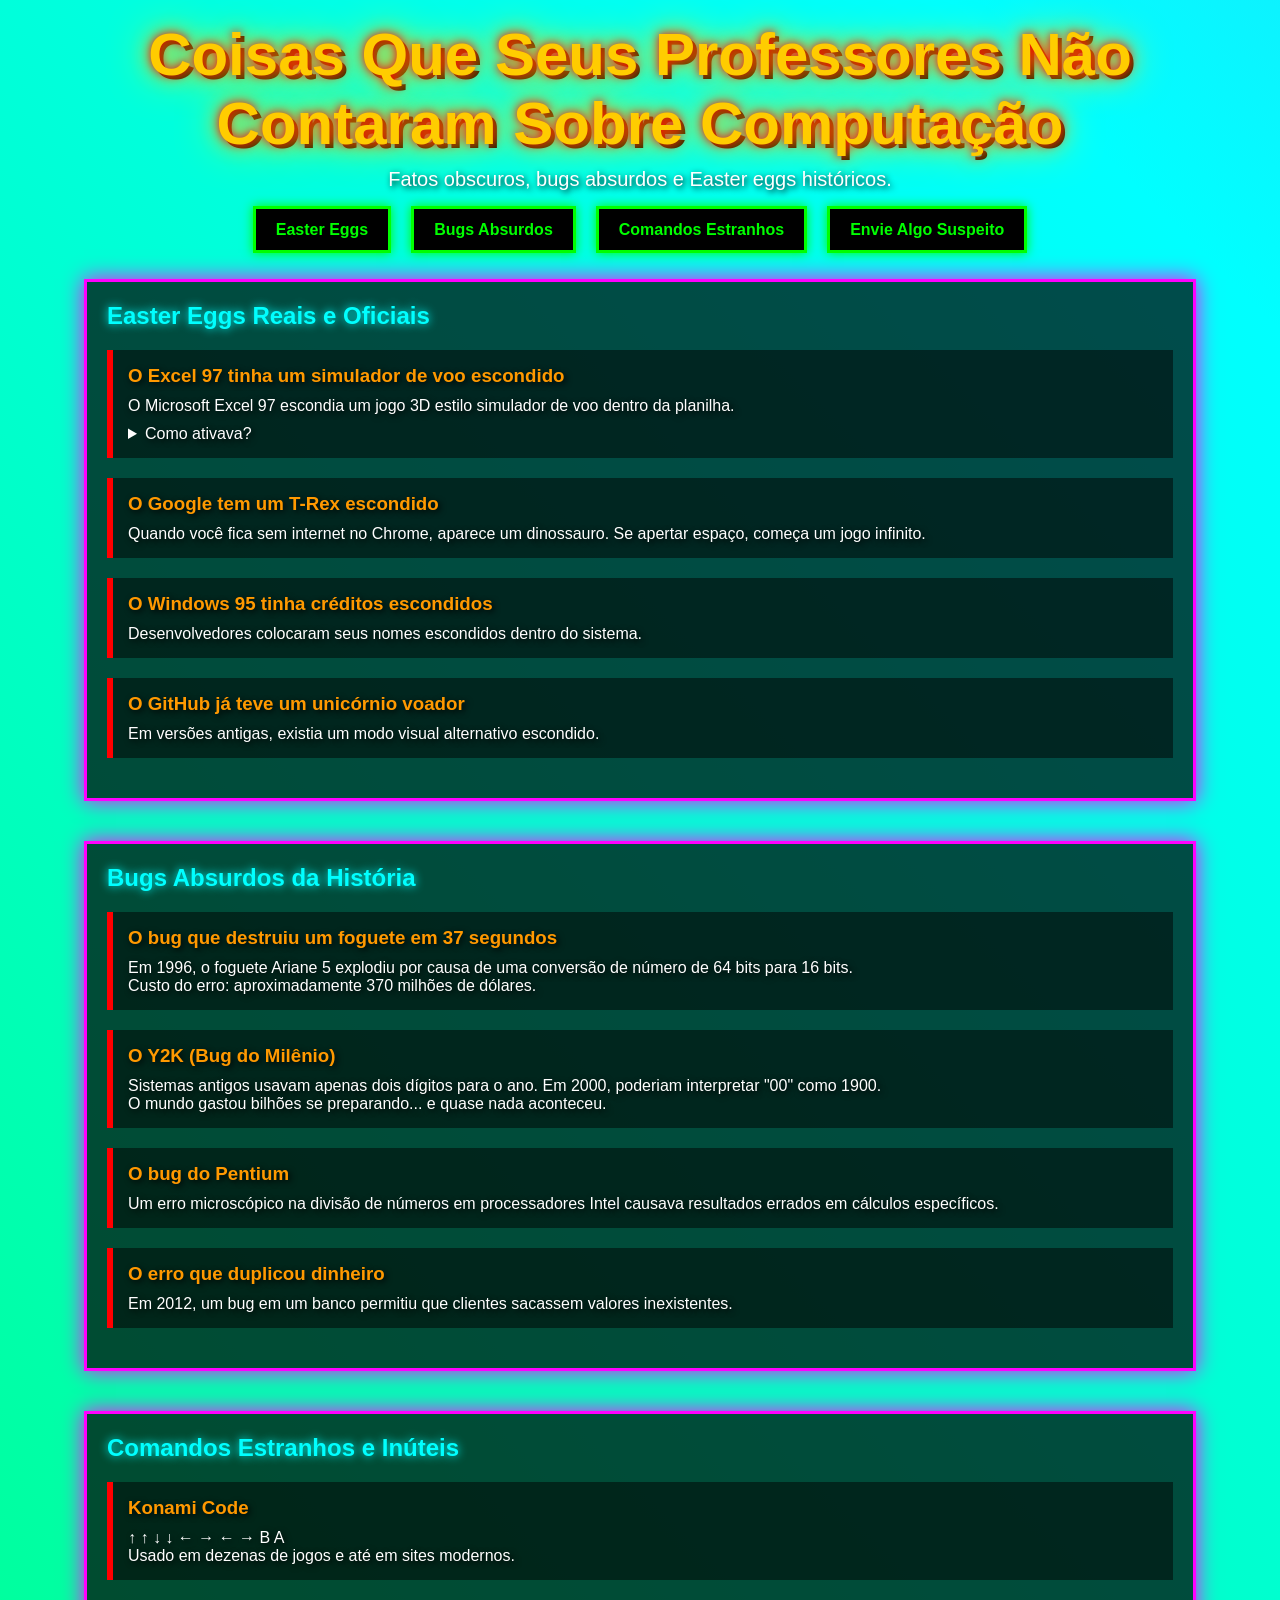
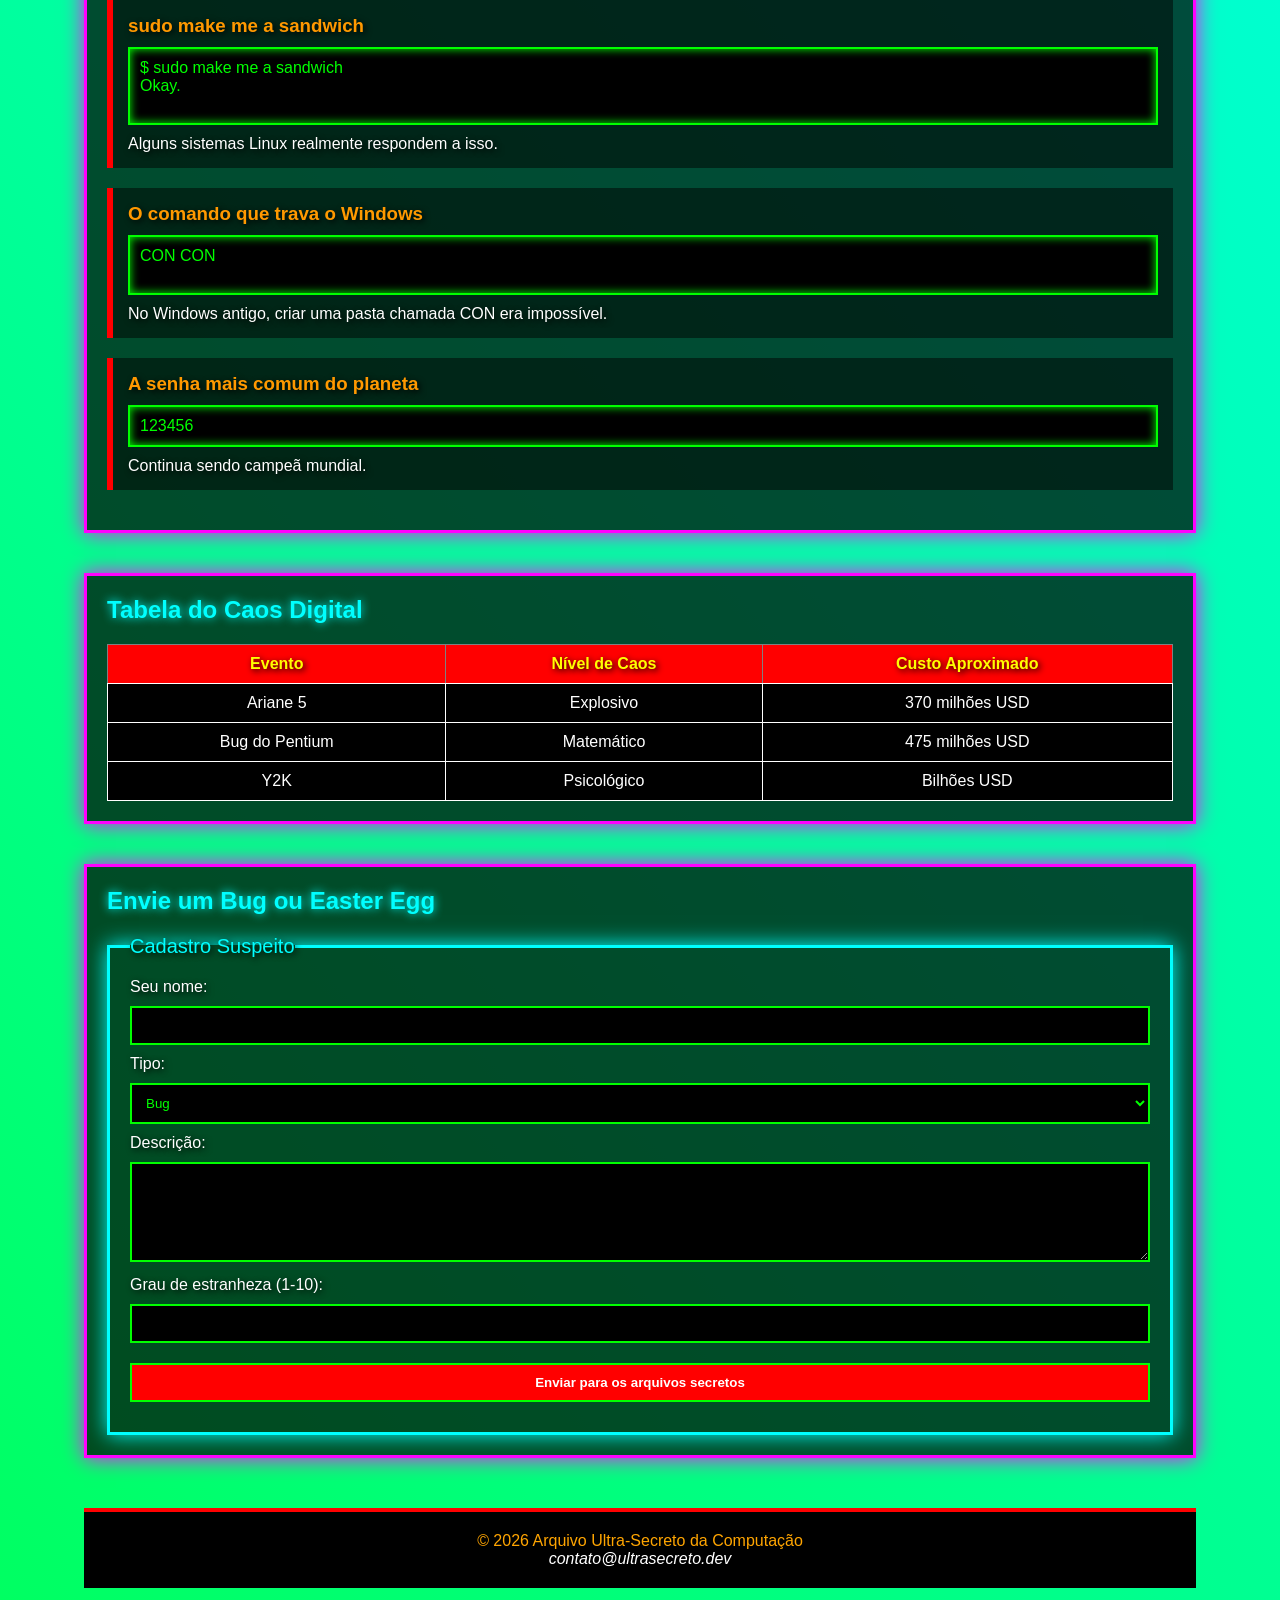
<file: Atv 01/atividade.html>
<!DOCTYPE html>
<html lang="pt-br">
<head>
    <meta charset="UTF-8">
    <title>Arquivo Ultra-Secreto da Computação</title>
    <link rel="stylesheet" href="style.css">
</head>

<body>

<div id="zona-de-caos">

<header>
    <h1>Coisas Que Seus Professores Não Contaram Sobre Computação</h1>
    <p>Fatos obscuros, bugs absurdos e Easter eggs históricos.</p>
</header>

<nav>
    <ul>
        <li><a href="#easter-eggs">Easter Eggs</a></li>
        <li><a href="#bugs-absurdos">Bugs Absurdos</a></li>
        <li><a href="#comandos-secretos">Comandos Estranhos</a></li>
        <li><a href="#formulario-secreto">Envie Algo Suspeito</a></li>
    </ul>
</nav>

<main>

<section id="easter-eggs">

    <h2>Easter Eggs Reais e Oficiais</h2>

    <article>
        <h3>O Excel 97 tinha um simulador de voo escondido</h3>
        <p>
            O Microsoft Excel 97 escondia um jogo 3D estilo simulador de voo 
            dentro da planilha.
        </p>
        <details>
            <summary>Como ativava?</summary>
            <p>Era preciso selecionar células específicas e usar combinações absurdas de teclado.</p>
        </details>
    </article>

    <article>
        <h3>O Google tem um T-Rex escondido</h3>
        <p>
            Quando você fica sem internet no Chrome, aparece um dinossauro.
            Se apertar espaço, começa um jogo infinito.
        </p>
    </article>

    <article>
        <h3>O Windows 95 tinha créditos escondidos</h3>
        <p>
            Desenvolvedores colocaram seus nomes escondidos dentro do sistema.
        </p>
    </article>

    <article>
        <h3>O GitHub já teve um unicórnio voador</h3>
        <p>
            Em versões antigas, existia um modo visual alternativo escondido.
        </p>
    </article>

</section>



<section id="bugs-absurdos">

    <h2>Bugs Absurdos da História</h2>

    <article>
        <h3>O bug que destruiu um foguete em 37 segundos</h3>
        <p>
            Em 1996, o foguete Ariane 5 explodiu por causa de uma conversão de número
            de 64 bits para 16 bits.
        </p>
        <blockquote>
            Custo do erro: aproximadamente 370 milhões de dólares.
        </blockquote>
    </article>

    <article>
        <h3>O Y2K (Bug do Milênio)</h3>
        <p>
            Sistemas antigos usavam apenas dois dígitos para o ano.
            Em 2000, poderiam interpretar "00" como 1900.
        </p>
        <p>
            O mundo gastou bilhões se preparando... e quase nada aconteceu.
        </p>
    </article>

    <article>
        <h3>O bug do Pentium</h3>
        <p>
            Um erro microscópico na divisão de números em processadores Intel
            causava resultados errados em cálculos específicos.
        </p>
    </article>

    <article>
        <h3>O erro que duplicou dinheiro</h3>
        <p>
            Em 2012, um bug em um banco permitiu que clientes sacassem valores inexistentes.
        </p>
    </article>

</section>



<section id="comandos-secretos">

    <h2>Comandos Estranhos e Inúteis</h2>

    <article>
        <h3>Konami Code</h3>
        <p>
            ↑ ↑ ↓ ↓ ← → ← → B A
        </p>
        <p>
            Usado em dezenas de jogos e até em sites modernos.
        </p>
    </article>

    <article>
        <h3>sudo make me a sandwich</h3>
        <pre>
$ sudo make me a sandwich
Okay.
        </pre>
        <p>Alguns sistemas Linux realmente respondem a isso.</p>
    </article>

    <article>
        <h3>O comando que trava o Windows</h3>
        <pre>
CON CON
        </pre>
        <p>
            No Windows antigo, criar uma pasta chamada CON era impossível.
        </p>
    </article>

    <article>
        <h3>A senha mais comum do planeta</h3>
        <code>123456</code>
        <p>
            Continua sendo campeã mundial.
        </p>
    </article>

</section>



<section>

    <h2>Tabela do Caos Digital</h2>

    <table border="1">
        <tr>
            <th>Evento</th>
            <th>Nível de Caos</th>
            <th>Custo Aproximado</th>
        </tr>
        <tr>
            <td>Ariane 5</td>
            <td>Explosivo</td>
            <td>370 milhões USD</td>
        </tr>
        <tr>
            <td>Bug do Pentium</td>
            <td>Matemático</td>
            <td>475 milhões USD</td>
        </tr>
        <tr>
            <td>Y2K</td>
            <td>Psicológico</td>
            <td>Bilhões USD</td>
        </tr>
    </table>

</section>



<section id="formulario-secreto">

    <h2>Envie um Bug ou Easter Egg</h2>

    <form>
        <fieldset>
            <legend>Cadastro Suspeito</legend>

            <label>Seu nome:</label>
            <input type="text" name="nome">

            <label>Tipo:</label>
            <select name="tipo">
                <option>Bug</option>
                <option>Easter Egg</option>
                <option>Comando estranho</option>
            </select>

            <label>Descrição:</label>
            <textarea name="descricao"></textarea>

            <label>Grau de estranheza (1-10):</label>
            <input type="number" min="1" max="10">

            <input type="submit" value="Enviar para os arquivos secretos">
        </fieldset>
    </form>

</section>

</main>

<footer>
    <p>© 2026 Arquivo Ultra-Secreto da Computação</p>
    <address>contato@ultrasecreto.dev</address>
</footer>

</div>

</body>
</html>
</file>
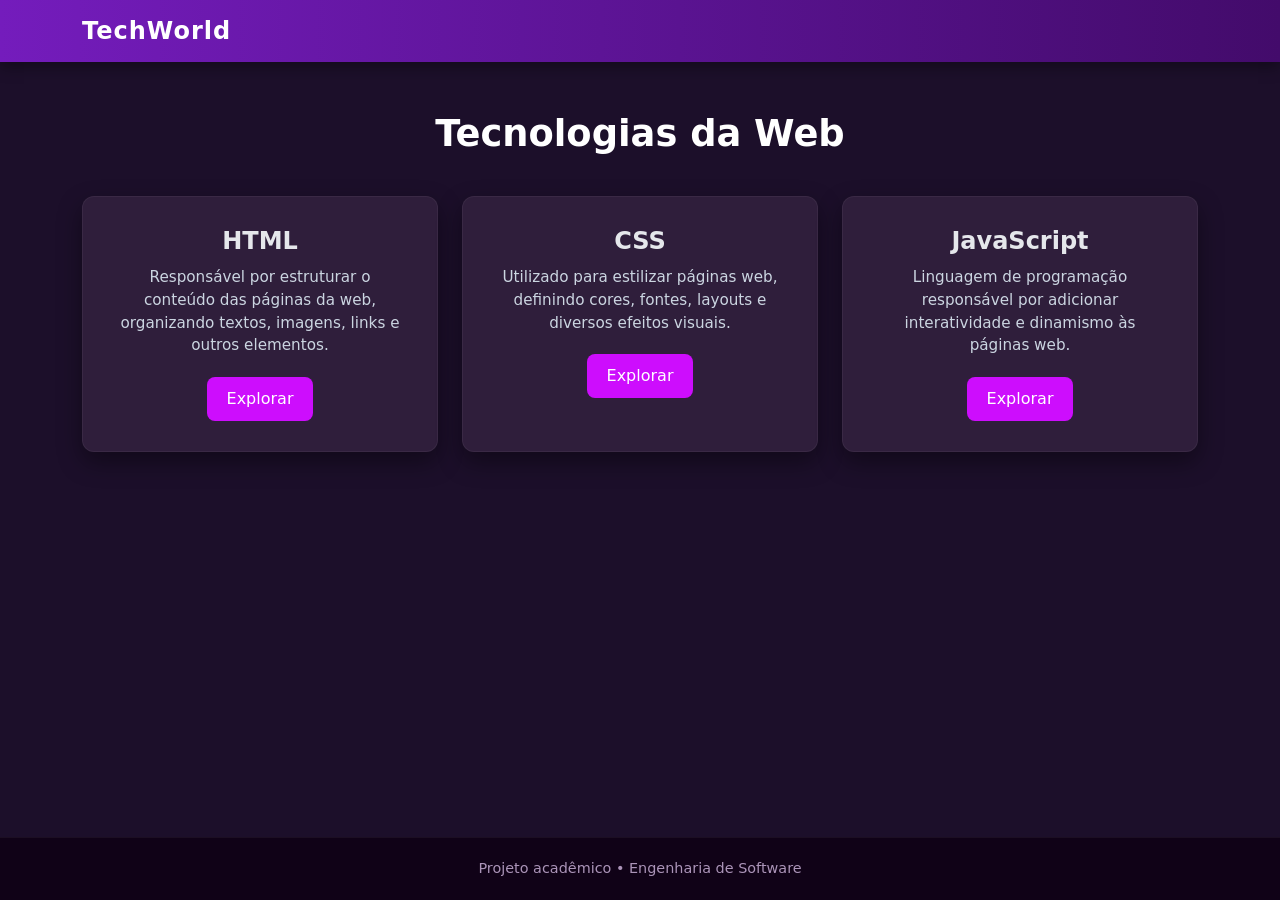
<file: Atv 03/atv.html>
<!DOCTYPE html>
<html lang="pt-br">

<head>
<meta charset="UTF-8">
<meta name="viewport" content="width=device-width, initial-scale=1.0">

<title>Tecnologias Web</title>

<link href="https://cdn.jsdelivr.net/npm/bootstrap@5.3.2/dist/css/bootstrap.min.css" rel="stylesheet">

<link rel="stylesheet" href="style.css">

</head>

<body>

<nav class="navbar navbar-expand-lg navbar-dark">
<div class="container">
<a class="navbar-brand fw-bold">TechWorld</a>
</div>
</nav>

<div class="container">

<h1 class="titulo">Tecnologias da Web</h1>

<div class="row g-4">

<div class="col-md-4">

<div class="card-tech">

<i class="bi bi-filetype-html icon-tech"></i>

<h4>HTML</h4>

<p>
Responsável por estruturar o conteúdo das páginas da web,
organizando textos, imagens, links e outros elementos.
</p>

<button class="btn btn-tech" data-bs-toggle="modal" data-bs-target="#htmlModal">
Explorar
</button>

</div>
</div>

<div class="col-md-4">

<div class="card-tech">

<i class="bi bi-palette icon-tech"></i>

<h4>CSS</h4>

<p>
Utilizado para estilizar páginas web, definindo cores,
fontes, layouts e diversos efeitos visuais.
</p>

<button class="btn btn-tech" data-bs-toggle="modal" data-bs-target="#cssModal">
Explorar
</button>

</div>
</div>

<div class="col-md-4">

<div class="card-tech">

<i class="bi bi-code-slash icon-tech"></i>

<h4>JavaScript</h4>

<p>
Linguagem de programação responsável por adicionar
interatividade e dinamismo às páginas web.
</p>

<button class="btn btn-tech" data-bs-toggle="modal" data-bs-target="#jsModal">
Explorar
</button>

</div>
</div>

</div>
</div>

<!-- MODAL HTML -->

<div class="modal fade" id="htmlModal">
<div class="modal-dialog">
<div class="modal-content bg-dark text-light">

<div class="modal-header">
<h5 class="modal-title">HTML</h5>
<button class="btn-close btn-close-white" data-bs-dismiss="modal"></button>
</div>

<div class="modal-body">

HTML (HyperText Markup Language) é a linguagem responsável
pela estrutura das páginas da web. Com ela é possível criar
títulos, parágrafos, imagens, links, formulários e diversos
outros elementos que compõem um site.

Ele funciona como a base do desenvolvimento web,
organizando o conteúdo para que os navegadores consigam
interpretar e exibir corretamente as informações.

</div>
</div>
</div>
</div>

<!-- MODAL CSS -->

<div class="modal fade" id="cssModal">
<div class="modal-dialog">
<div class="modal-content bg-dark text-light">

<div class="modal-header">
<h5 class="modal-title">CSS</h5>
<button class="btn-close btn-close-white" data-bs-dismiss="modal"></button>
</div>

<div class="modal-body">

CSS (Cascading Style Sheets) é utilizado para definir
a aparência das páginas da web. Ele controla cores,
fontes, espaçamentos, layouts e animações.

Através do CSS é possível criar interfaces modernas,
responsivas e visualmente agradáveis para os usuários.

</div>
</div>
</div>
</div>

<!-- MODAL JS -->

<div class="modal fade" id="jsModal">
<div class="modal-dialog">
<div class="modal-content bg-dark text-light">

<div class="modal-header">
<h5 class="modal-title">JavaScript</h5>
<button class="btn-close btn-close-white" data-bs-dismiss="modal"></button>
</div>

<div class="modal-body">

JavaScript é uma linguagem de programação utilizada
para tornar as páginas web interativas.

Com ela é possível criar animações, validar formulários,
manipular elementos da página e desenvolver aplicações
web completas executadas diretamente no navegador.

</div>
</div>
</div>
</div>

<footer>
Projeto acadêmico • Engenharia de Software
</footer>

<script src="https://cdn.jsdelivr.net/npm/bootstrap@5.3.2/dist/js/bootstrap.bundle.min.js"></script>

</body>
</html>
</file>
<file: Atv 03/style.css>
/* ===== BODY ===== */

body{
background:#1c0f2a;
color:#e5e7eb;
font-family:system-ui, -apple-system, sans-serif;
min-height:100vh;
display:flex;
flex-direction:column;
}

/* ===== NAVBAR ===== */

.navbar{
background:linear-gradient(90deg,#741cbc,#430b6b);
box-shadow:0 4px 15px rgba(1, 1, 1, 0.4);
}

.navbar-brand{
font-size:1.5rem;
letter-spacing:1px;
}

/* ===== TITULO ===== */

.titulo{
text-align:center;
margin:50px 0 40px 0;
font-weight:700;
font-size:2.3rem;
color:#fff;
}

/* ===== CARD TECH ===== */

.card-tech{
background:#2f1e3b;
border-radius:12px;
padding:30px;
text-align:center;
height:100%;
box-shadow:0 10px 25px rgba(0,0,0,0.4);
transition:all 0.25s ease;
border:1px solid rgba(255,255,255,0.05);
}

.card-tech:hover{
transform:translateY(-8px);
box-shadow:0 20px 40px rgba(0,0,0,0.5);
}

/* ===== ICONES ===== */

.icon-tech{
font-size:50px;
color:#c50dfd;
margin-bottom:15px;
}

/* ===== TITULOS DOS CARDS ===== */

.card-tech h4{
margin-bottom:10px;
font-weight:600;
}

/* ===== TEXTO ===== */

.card-tech p{
font-size:0.95rem;
color:#cbd5e1;
margin-bottom:20px;
}

/* ===== BOTÃO ===== */

.btn-tech{
background:#cd0dfd;
color:white;
border:none;
padding:10px 20px;
border-radius:8px;
transition:0.2s;
}

.btn-tech:hover{
background:#600992;
transform:scale(1.05);
}

/* ===== MODAL CUSTOM ===== */

.modal-content{
border-radius:12px;
box-shadow:0 10px 30px rgba(0,0,0,0.5);
}

.modal-title{
font-weight:600;
}

/* ===== FOOTER ===== */

footer{
margin-top:auto;
text-align:center;
padding:20px;
background:#100217;
color:#ab94b8;
font-size:0.9rem;
border-top:1px solid rgba(255,255,255,0.05);
}

/* ===== RESPONSIVIDADE EXTRA ===== */

@media (max-width:768px){

.titulo{
font-size:1.8rem;
}

.card-tech{
padding:25px;
}

.icon-tech{
font-size:40px;
}

}
</file>
<file: Atv 01/style.css>
/* RESET DO CAOS */
*{
margin:0;
padding:0;
box-sizing:border-box;
font-family: "Comic Sans MS", Impact, Arial, sans-serif;
}

/* FUNDO EPILEPTICO SUPREMO */
body{
background: linear-gradient(45deg, red, yellow, lime, cyan, magenta);
background-size: 600% 600%;
animation: rave 8s infinite alternate;
color:white;
text-shadow:2px 2px 6px black;
}

/* ANIMAÇÃO DO FUNDO */
@keyframes rave{
0%{background-position:0% 50%;}
25%{background-position:50% 0%;}
50%{background-position:100% 50%;}
75%{background-position:50% 100%;}
100%{background-position:0% 50%;}
}

/* CONTAINER PRINCIPAL */
#zona-de-caos{
width:90%;
margin:auto;
padding:20px;
}

/* TITULO ESTILO MLG */
header h1{
font-size:60px;
text-align:center;
color:#ffcc00;
text-shadow:
0 0 10px red,
0 0 20px orange,
0 0 40px yellow,
4px 4px 0 black;
animation: glitch 1s infinite alternate;
}

header p{
text-align:center;
font-size:20px;
margin-top:10px;
}

/* GLITCH DO TITULO */
@keyframes glitch{
0%{transform:skewX(0deg);}
50%{transform:skewX(5deg);}
100%{transform:skewX(-5deg);}
}

/* MENU MLG */
nav ul{
display:flex;
justify-content:center;
gap:20px;
list-style:none;
margin:30px 0;
}

nav a{
text-decoration:none;
padding:12px 20px;
background:black;
border:3px solid lime;
color:lime;
font-weight:bold;
transition:0.3s;
box-shadow:0 0 10px lime;
}

nav a:hover{
background:lime;
color:black;
transform:scale(1.2) rotate(-3deg);
box-shadow:0 0 20px lime,0 0 40px lime;
}

/* SEÇÕES */
section{
margin:40px 0;
padding:20px;
background:rgba(0,0,0,0.7);
border:3px solid #ff00ff;
box-shadow:0 0 20px magenta;
}

/* TITULOS */
h2{
color:#00ffff;
margin-bottom:20px;
text-shadow:0 0 10px cyan;
}

h3{
color:#ff9900;
margin-bottom:10px;
}

/* ARTIGOS */
article{
margin-bottom:20px;
padding:15px;
background:rgba(0,0,0,0.5);
border-left:6px solid red;
}

/* DETAILS */
details{
margin-top:10px;
cursor:pointer;
}

/* BLOCO DE CÓDIGO */
pre, code{
background:black;
color:#00ff00;
padding:10px;
display:block;
margin:10px 0;
border:2px solid lime;
box-shadow:0 0 10px lime inset;
}

/* TABELA DO CAOS */
table{
width:100%;
border-collapse:collapse;
background:black;
color:white;
}

th{
background:red;
color:yellow;
padding:10px;
}

td{
padding:10px;
border:1px solid white;
text-align:center;
}

tr:hover{
background:#222;
transform:scale(1.02);
}

/* FORMULÁRIO */
form{
margin-top:20px;
}

fieldset{
border:3px solid cyan;
padding:20px;
box-shadow:0 0 20px cyan;
}

legend{
color:cyan;
font-size:20px;
}

input, textarea, select{
width:100%;
padding:10px;
margin:10px 0;
background:black;
color:lime;
border:2px solid lime;
}

textarea{
height:100px;
}

input[type="submit"]{
background:red;
color:white;
font-weight:bold;
cursor:pointer;
transition:0.3s;
}

input[type="submit"]:hover{
background:yellow;
color:black;
transform:scale(1.1);
}

/* FOOTER */
footer{
text-align:center;
margin-top:50px;
padding:20px;
background:black;
border-top:4px solid red;
}

footer p{
color:orange;
}
</file>
